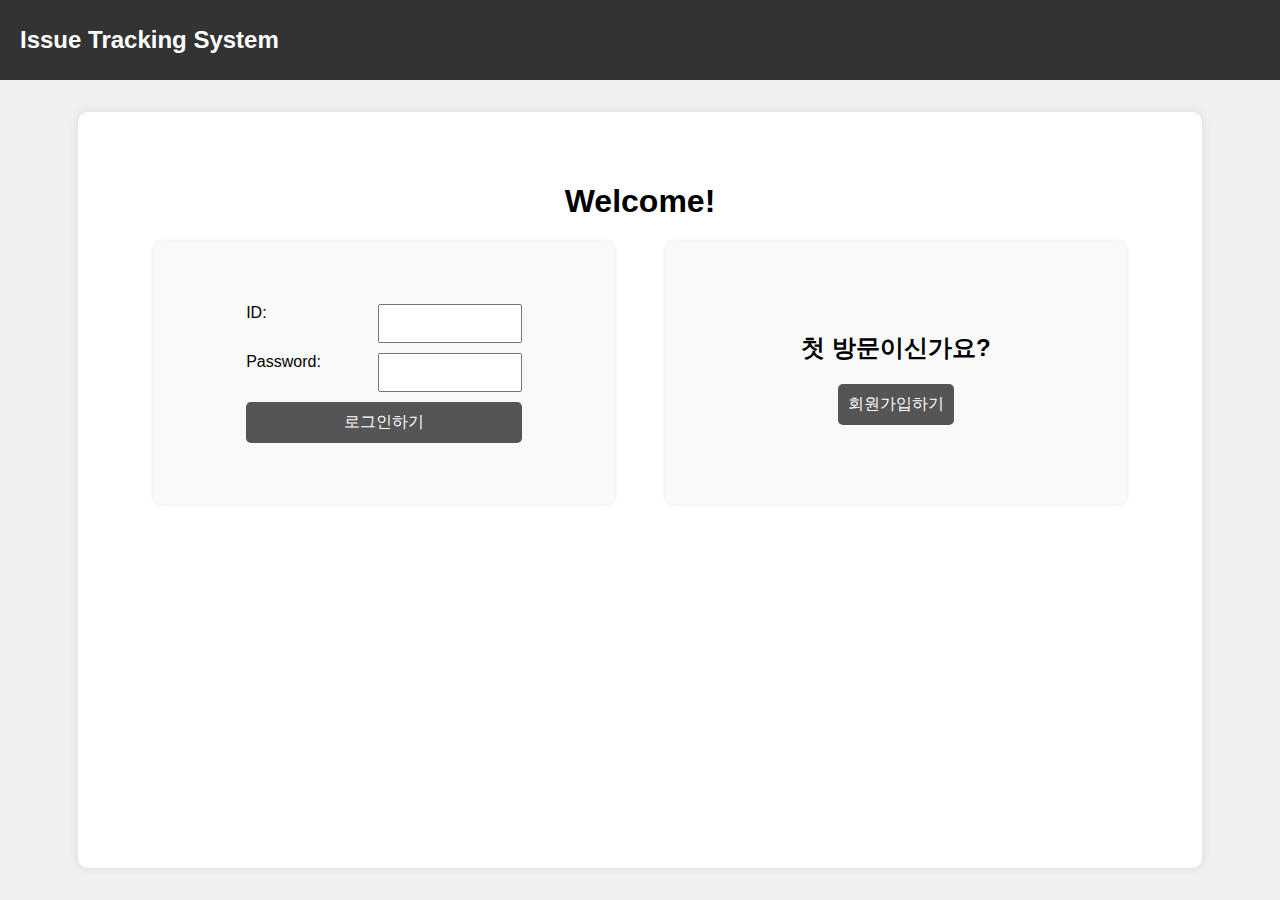
<file: index.html>
<!DOCTYPE html>
<html lang="en">
<head>
    <meta charset="UTF-8">
    <meta name="viewport" content="width=device-width, initial-scale=1.0">
    <title>Login and Signup Page</title>
    <link rel="stylesheet" href="header-body.css">
    <link rel="stylesheet" href="styles.css">
</head>
<body>
    <header>
        <div class="logo">
            Issue Tracking System
        </div>
    </header>
    <main>
        <div class="box">
            <h1>Welcome!</h1>
            <div class="login-signup-container">
                <div class="login-box">
                    <form action="/login" method="POST">

                            <div class = "id-container">
                                <label for="login-id">ID:</label>
                                <input type="text" id="login-id" name="login-id" required>
                            </div>
                            <div class = "pw-container">
                                <label for="login-password">Password:</label>
                                <input type="password" id="login-password" name="login-password" required>
                            </div>
                     
                        <button type="submit">로그인하기</button>
                    </form>
                </div>
                <div class="signup-box">
                    <h2>첫 방문이신가요?</h2>
                    <a class="signup" href="./signup.html">
                        <button>회원가입하기</button>
                    </a>
                </div>
            </div>
        </div>
    </main>
</body>
</html>
</file>
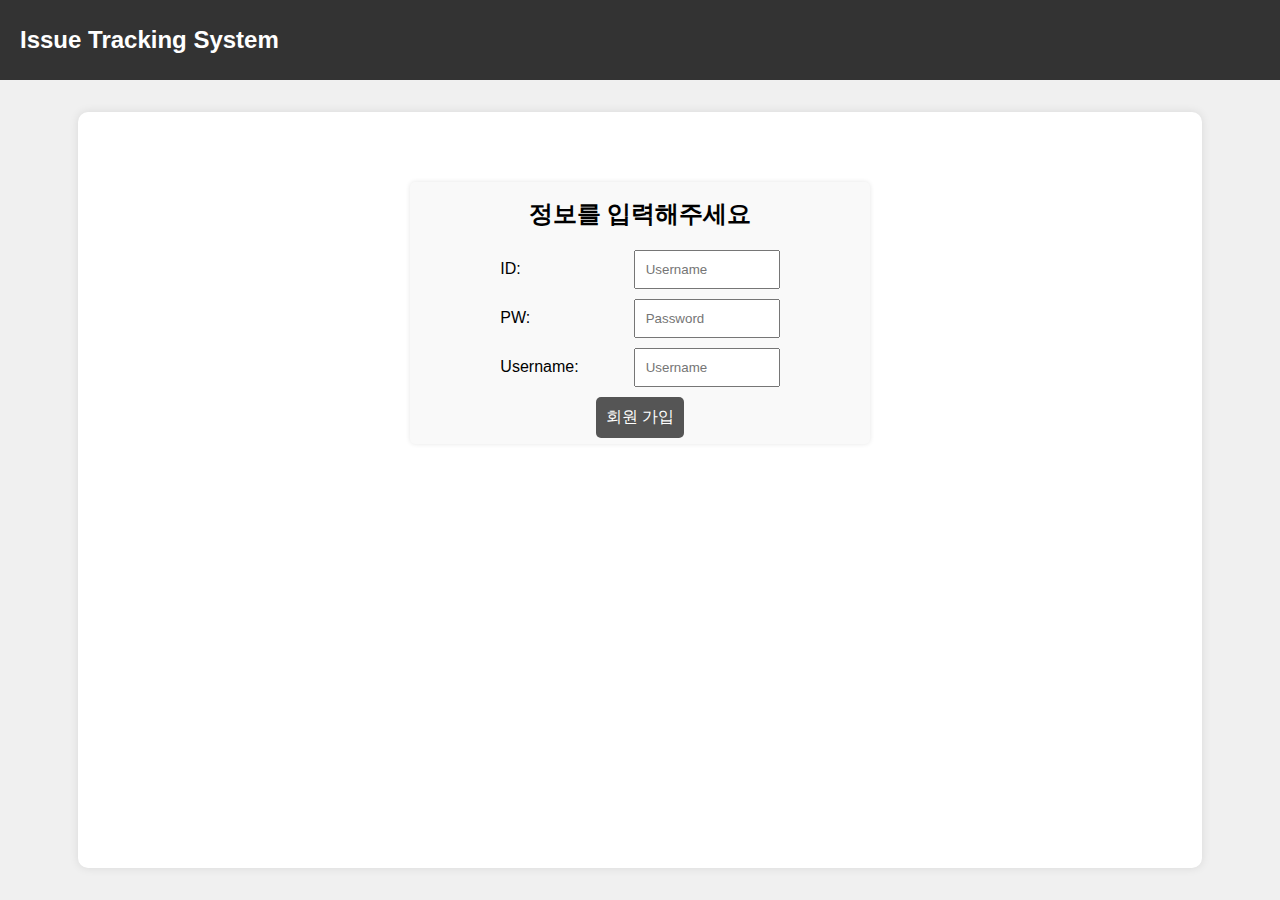
<file: signup.html>
<!DOCTYPE html>
<html lang="en">
<head>
    <meta charset="UTF-8">
    <meta name="viewport" content="width=device-width, initial-scale=1.0">
    <title>Login</title>
    <link rel="stylesheet" href="header-body.css">
    <link rel = "stylesheet" href = "./styles.css">
</head>
<body>
    <header>
        <div class="logo">
            Issue Tracking System
        </div>
    </header>
    <main>
    <div class = "box">
        <div class = "login-signup-container">
            <div class = "login-box">
                <form action="/login" method="POST">
                    
                    <h2>정보를 입력해주세요</h2>
                    <div class = "id-container">
                        <div>ID:</div>
                        <input type="text" name="username" placeholder="Username" required>
                    </div>    
                    <div class = "pw-container">
                        <div>PW:</div>
                        <input type="password" name="password" placeholder="Password" required>
                    </div>
                    <div class = "pw-container">
                        <div>Username:</div>
                        <input type="username" name="username" placeholder="Username" required>
                    </div>

                </form>
        
                <a class="signup" href="./signup.html">
                    <button>회원 가입</button>
                </a>
                
            </div>
       
        </div>
    </div>
    </main>
    
</body>
</html>
</file>
<file: header-body.css>
body {
    font-family: Arial, sans-serif;
    margin: 0;
    padding: 0;
    height: 100vh;
    display: flex;
    flex-direction: column;
    justify-content: center;
    align-items: center;
    background-color: #f0f0f0;
  }
  
  header {
    display: flex;
    align-items: center;
    justify-content: space-between;
    background-color: #333;
    color: white;
    padding: 10px 20px;
    width: 100%;
    box-sizing: border-box;
    height: 80px;
  }
  
  header .logo {
    font-size: 24px;
    color: white;
    font-weight: bold;
  }

  
  main {
    flex: 1;
    display: flex;
    justify-content: center;
    align-items: center;
    width: 100%;
  }
  
  main .box {
    background-color: white;
    margin: 20px;
    width: 80%;
    height: 80%;
    padding: 50px;
    border-radius: 10px;
    box-shadow: 0 0 10px rgba(0, 0, 0, 0.1);
    text-align: center;
  }
  
  nav {
    display: flex;
    align-items: center;
    justify-content: space-between;
    width: 80%;
    height : 70px;
    padding-left: 50px;
    padding-right: 50px;
    margin-top : 20px;
    color: white;
    background-color: #333;
    box-shadow: 0 0 10px rgba(0, 0, 0, 0.1);
    border-radius: 10px;
  }

  .nav-btn {
    margin: 0 10px;
    padding: 10px 20px;
    font-size: 1em;
    border: none;
    background-color: #555;
    color: white;
    border-radius: 5px;
    cursor: pointer;
    transition: background-color 0.3s;
}

.nav-btn:hover {
    background-color: #555;
}
</file>
<file: styles.css>
.login-signup-container {
  display: flex;
  justify-content: space-around;
  width: 100%;
  height : 40%;
  margin-top: 20px;
}

.login-box, .signup-box {
  display: flex;
  flex-direction: column;
  align-items: center;
  justify-content: center;
  width: 45%;
  background-color: #f9f9f9;
  border-radius: 5px;
  box-shadow: 0 0 5px rgba(0, 0, 0, 0.1);
}

.signup-box h2 {
  margin-bottom: 20px;
}


.login-box form div {
  margin-bottom: 15px;
  text-align: left;
  width: 100%;
  margin-top : 10px;
  margin-bottom: 10px;
}

.id-container, .pw-container {
  display: flex;
  flex : 1;
}

.login-box label {
  display: block;
  margin-bottom: 5px;
  width : 100%;
}

.login-box input {
  width: 100%;
  padding: 10px;
  box-sizing: border-box;
}

.login-box button, .signup-box button {
  width: 100%;
  padding: 10px;
  margin-bottom: 10px;
  background-color: #555;
  color: white;
  border: none;
  border-radius: 5px;
  cursor: pointer;
  font-size: 16px;
}

.login-box button:hover, .signup-box button:hover {
  background-color: #666;
}
</file>
